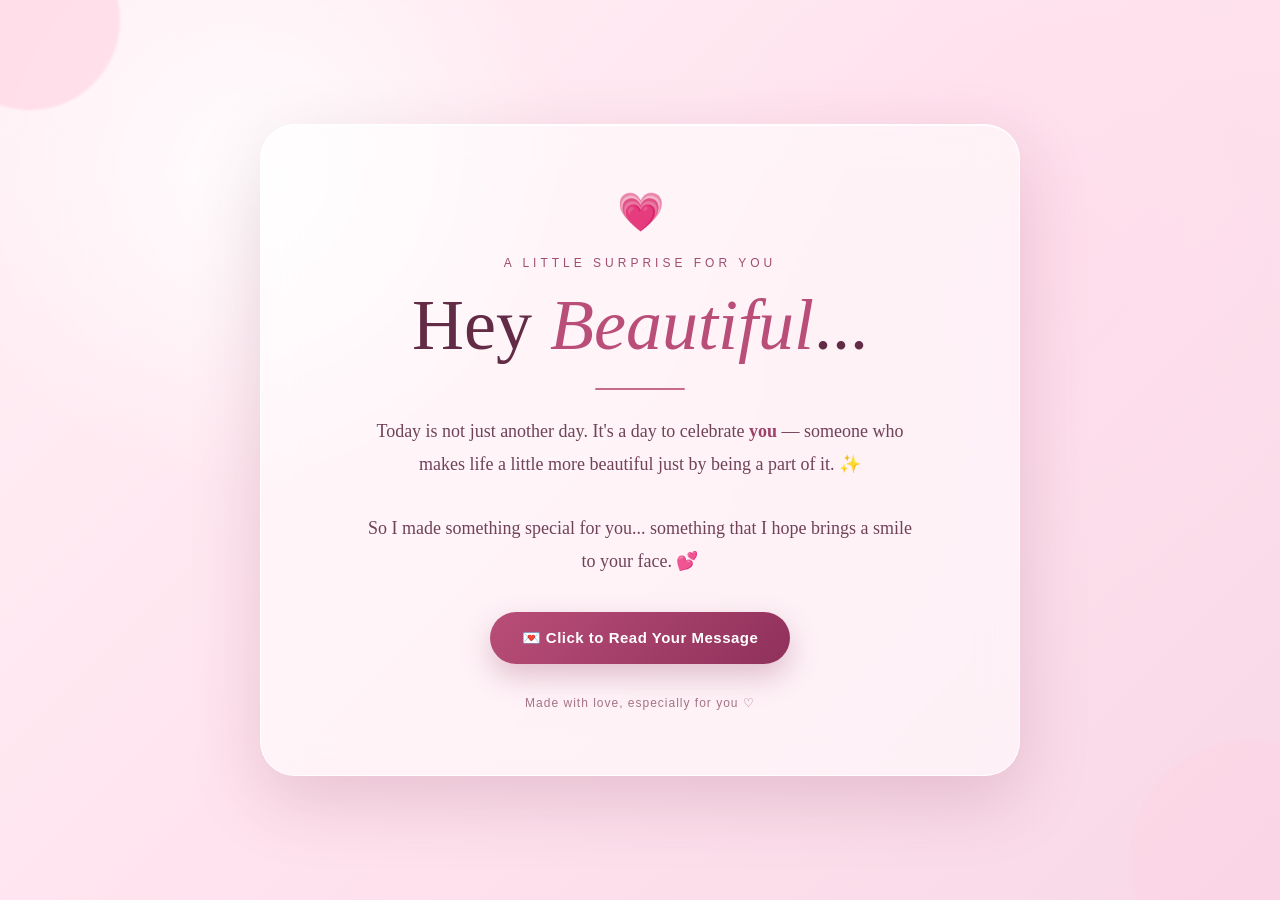
<file: index.html>
<!DOCTYPE html>
<html lang="en">
<head>
    <meta charset="UTF-8">
    <meta name="viewport" content="width=device-width, initial-scale=1.0">

    <title>A Little Surprise For You 💖</title>

    <style>
        * {
            margin: 0;
            padding: 0;
            box-sizing: border-box;
        }

        body {
            min-height: 100vh;
            font-family: "Georgia", "Times New Roman", serif;
            overflow-x: hidden;
            background:
                radial-gradient(circle at 20% 20%, rgba(255, 255, 255, 0.9), transparent 25%),
                radial-gradient(circle at 80% 30%, rgba(255, 220, 235, 0.7), transparent 30%),
                linear-gradient(135deg, #fff1f6, #ffe3ee, #f8d8e7);
            color: #54253a;
        }

        /* ---------- Floating Hearts ---------- */

        .heart {
            position: fixed;
            bottom: -50px;
            font-size: 20px;
            opacity: 0;
            pointer-events: none;
            animation: floatHeart linear infinite;
            z-index: 1;
        }

        @keyframes floatHeart {
            0% {
                transform: translateY(0) rotate(0deg);
                opacity: 0;
            }

            10% {
                opacity: 0.8;
            }

            90% {
                opacity: 0.7;
            }

            100% {
                transform: translateY(-110vh) rotate(360deg);
                opacity: 0;
            }
        }

        /* ---------- Main Section ---------- */

        .hero {
            min-height: 100vh;
            display: flex;
            justify-content: center;
            align-items: center;
            padding: 30px 20px;
            position: relative;
            z-index: 2;
        }

        .card {
            width: 100%;
            max-width: 760px;
            padding: 65px 45px;
            text-align: center;

            background: rgba(255, 255, 255, 0.58);
            backdrop-filter: blur(18px);
            -webkit-backdrop-filter: blur(18px);

            border: 1px solid rgba(255, 255, 255, 0.8);
            border-radius: 35px;

            box-shadow:
                0 25px 70px rgba(124, 44, 78, 0.18),
                inset 0 1px 0 rgba(255, 255, 255, 0.8);

            animation: cardAppear 1.4s ease forwards;
        }

        @keyframes cardAppear {
            from {
                opacity: 0;
                transform: translateY(35px) scale(0.96);
            }

            to {
                opacity: 1;
                transform: translateY(0) scale(1);
            }
        }

        /* ---------- Top Decoration ---------- */

        .small-heart {
            font-size: 38px;
            margin-bottom: 22px;
            animation: heartbeat 1.8s infinite;
        }

        @keyframes heartbeat {
            0%, 100% {
                transform: scale(1);
            }

            50% {
                transform: scale(1.18);
            }
        }

        .tagline {
            font-family: Arial, sans-serif;
            text-transform: uppercase;
            letter-spacing: 4px;
            font-size: 12px;
            color: #a14d70;
            margin-bottom: 18px;
        }

        /* ---------- Heading ---------- */

        h1 {
            font-size: clamp(42px, 8vw, 72px);
            line-height: 1.05;
            font-weight: 500;
            color: #632c46;
            margin-bottom: 20px;
        }

        h1 span {
            color: #b94e78;
            font-style: italic;
        }

        .line {
            width: 90px;
            height: 2px;
            margin: 25px auto;
            background: #c76b8d;
            border-radius: 10px;
        }

        /* ---------- Message ---------- */

        .intro {
            max-width: 560px;
            margin: 0 auto;
            font-size: 18px;
            line-height: 1.8;
            color: #704258;
        }

        .intro strong {
            color: #9d4267;
        }

        /* ---------- Button ---------- */

        .message-button {
            display: inline-flex;
            align-items: center;
            justify-content: center;
            gap: 10px;

            margin-top: 35px;
            padding: 17px 32px;

            text-decoration: none;
            color: white;

            font-family: Arial, sans-serif;
            font-size: 15px;
            font-weight: bold;
            letter-spacing: 0.5px;

            background: linear-gradient(135deg, #b94e78, #8f315b);
            border-radius: 50px;

            box-shadow:
                0 12px 30px rgba(143, 49, 91, 0.28);

            transition: all 0.3s ease;
        }

        .message-button:hover {
            transform: translateY(-4px);
            box-shadow:
                0 18px 35px rgba(143, 49, 91, 0.35);
        }

        .message-button:active {
            transform: scale(0.97);
        }

        /* ---------- Bottom Text ---------- */

        .bottom-text {
            margin-top: 32px;
            font-family: Arial, sans-serif;
            font-size: 12px;
            letter-spacing: 1px;
            color: #9a657b;
            opacity: 0.9;
        }

        /* ---------- Decorative Circles ---------- */

        .circle {
            position: fixed;
            border-radius: 50%;
            pointer-events: none;
            z-index: 0;
            filter: blur(1px);
        }

        .circle.one {
            width: 180px;
            height: 180px;
            background: rgba(255, 185, 210, 0.35);
            top: -70px;
            left: -60px;
        }

        .circle.two {
            width: 240px;
            height: 240px;
            background: rgba(255, 210, 225, 0.35);
            right: -90px;
            bottom: -80px;
        }

        /* ---------- Mobile ---------- */

        @media (max-width: 600px) {

            .hero {
                padding: 18px;
            }

            .card {
                padding: 48px 24px;
                border-radius: 28px;
            }

            .small-heart {
                font-size: 32px;
            }

            .intro {
                font-size: 16px;
                line-height: 1.75;
            }

            .message-button {
                width: 100%;
                max-width: 290px;
                padding: 16px 20px;
            }

            .bottom-text {
                font-size: 11px;
            }
        }
    </style>
</head>

<body>

    <!-- Decorative Background -->
    <div class="circle one"></div>
    <div class="circle two"></div>

    <!-- Floating Hearts -->
    <div class="heart" style="left: 8%; animation-duration: 9s; animation-delay: 0s;">♡</div>
    <div class="heart" style="left: 18%; animation-duration: 12s; animation-delay: 2s;">♥</div>
    <div class="heart" style="left: 32%; animation-duration: 10s; animation-delay: 4s;">♡</div>
    <div class="heart" style="left: 50%; animation-duration: 13s; animation-delay: 1s;">♥</div>
    <div class="heart" style="left: 67%; animation-duration: 11s; animation-delay: 3s;">♡</div>
    <div class="heart" style="left: 82%; animation-duration: 14s; animation-delay: 5s;">♥</div>
    <div class="heart" style="left: 94%; animation-duration: 10s; animation-delay: 2s;">♡</div>

    <!-- Main Homepage -->
    <main class="hero">

        <section class="card">

            <div class="small-heart">💗</div>

            <div class="tagline">
                A Little Surprise For You
            </div>

            <h1>
                Hey <span>Beautiful</span>...
            </h1>

            <div class="line"></div>

            <p class="intro">
                Today is not just another day.
                It's a day to celebrate <strong>you</strong> —
                someone who makes life a little more beautiful
                just by being a part of it. ✨
                <br><br>
                So I made something special for you...
                something that I hope brings a smile to your face. 💕
            </p>

            <a href="message.html" class="message-button">
                💌 Click to Read Your Message
            </a>

            <p class="bottom-text">
                Made with love, especially for you ♡
            </p>

        </section>

    </main>

    <script>
        // Create additional floating hearts
        const heartSymbols = ["♡", "♥", "💕", "✨"];

        function createHeart() {
            const heart = document.createElement("div");

            heart.className = "heart";
            heart.innerHTML =
                heartSymbols[Math.floor(Math.random() * heartSymbols.length)];

            heart.style.left = Math.random() * 100 + "%";
            heart.style.fontSize = (12 + Math.random() * 16) + "px";

            const duration = 8 + Math.random() * 8;
            heart.style.animationDuration = duration + "s";

            document.body.appendChild(heart);

            setTimeout(() => {
                heart.remove();
            }, duration * 1000);
        }

        setInterval(createHeart, 1200);
    </script>

</body>
</html>
</file>
